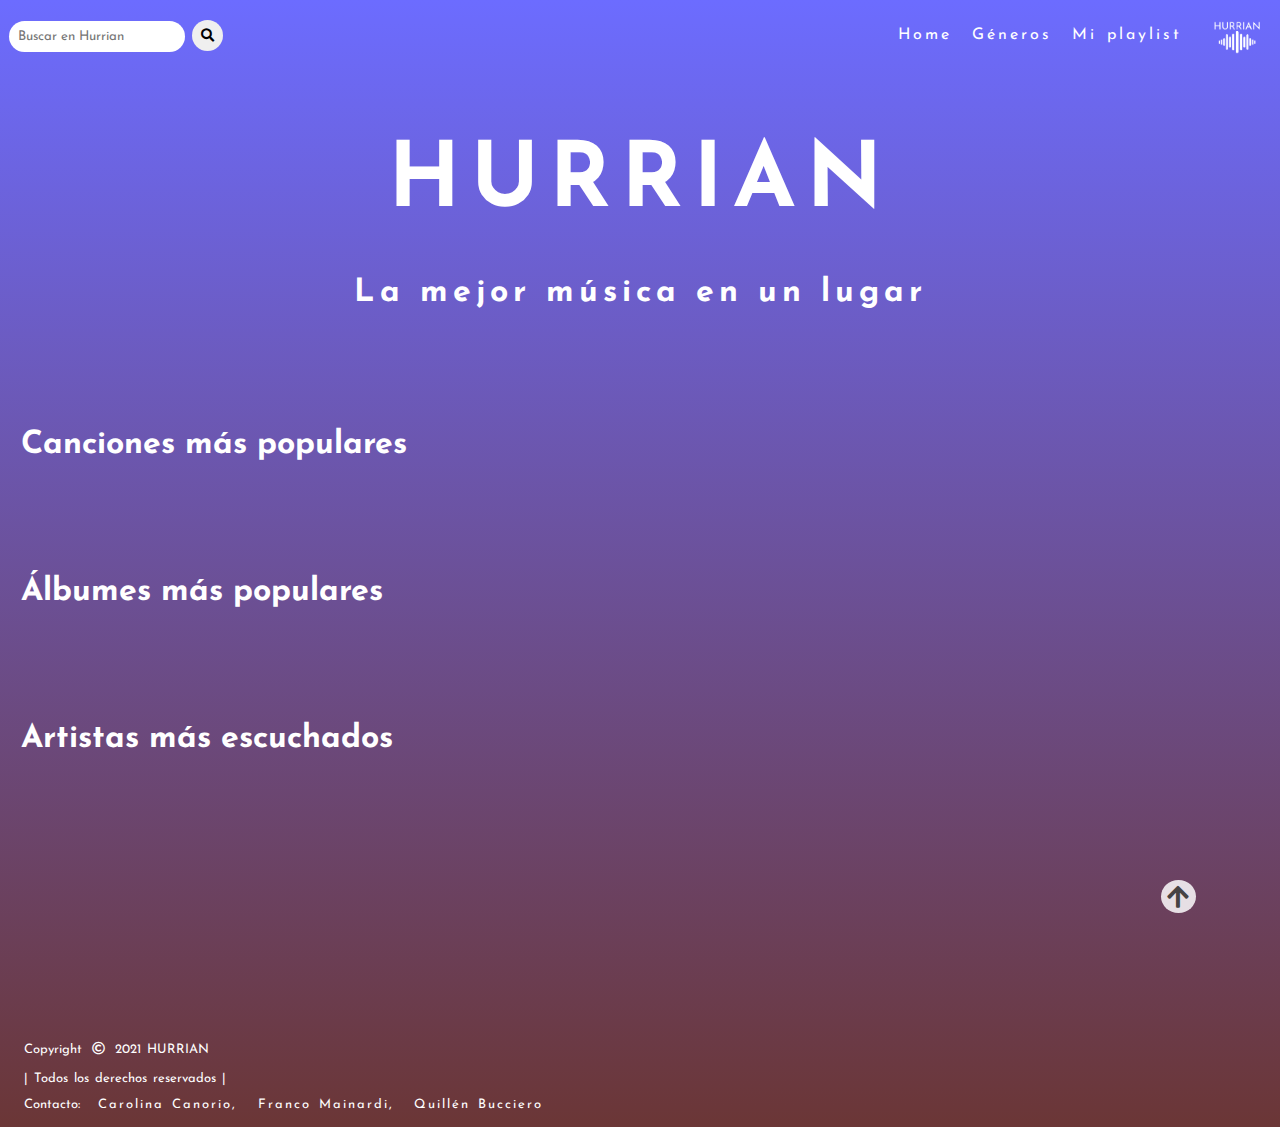
<file: index.html>
<!DOCTYPE html>
<html lang="en">
<head>
    <meta charset="UTF-8">
    <meta http-equiv="X-UA-Compatible" content="IE=edge">
    <meta name="viewport" content="width=device-width, initial-scale=1.0">
    <link rel="stylesheet" href="https://cdnjs.cloudflare.com/ajax/libs/font-awesome/5.15.2/css/all.min.css">
    <link href="https://fonts.googleapis.com/css2?family=Josefin+Sans:wght@400&display=swap" rel="stylesheet">
    <link rel="stylesheet" href="https://cdnjs.cloudflare.com/ajax/libs/font-awesome/5.15.3/css/all.min.css" integrity="sha512-iBBXm8fW90+nuLcSKlbmrPcLa0OT92xO1BIsZ+ywDWZCvqsWgccV3gFoRBv0z+8dLJgyAHIhR35VZc2oM/gI1w==" crossorigin="anonymous" referrerpolicy="no-referrer" />
    <link rel="stylesheet" href="./css/styles.css">
    <title>Hurrian</title>
</head>
<body>
    
    <!--cabecera-->
        <header>

            <form action="search-results.html" method="GET">
                <input type="search" name="search" value=""  placeholder="Buscar en Hurrian">
                <i class="fas fa-exclamation-circle closeIcon"></i>
                <button type="submit"><i class="fas fa-search search"></i></button>
                <p class="alerta"></p>
            </form>

            <ul class="menu">
                <li> <a class="pre" href="index.html">  Home  </a></li>
                <li><a class="pre"  href="genres.html">  Géneros  </a></li>
                <li><a  class="pre" href="playlist.html">  Mi playlist  </a></li>
                <li class="logo"><img width="50px" src="./img/logo.hurrian.blanco.png" alt="Logo"></li>
            </ul>

        </header>
         
        <!--titulo de presentación-->
        <section class="pres">
            <h1 class="prese">HURRIAN</h1>
            <h1 class="presen">La mejor música en un lugar</h1>
        </section>

        <!--canciones-->
        <h1 class="title_home">Canciones más populares</h1>

        <section class="track_home_conteiner"></section>

        <!--albumes-->
        <h1 class="title_home">Álbumes más populares</h1>

        <section class="album_track_home_conteiner"></section>

        <!--artistas-->
        <h1 class="title_home">Artistas más escuchados</h1>

        <section class="contenedor_artistas_home"></section>
        
        <article class="arriba-conteiner">
            <p class="arriba"><a href="#"> <i class="fas fa-arrow-up"></i></a></p>
        </article>

        <!--pie de página-->
        <footer> 
            <p>Copyright <i class="far fa-copyright"></i> 2021 HURRIAN </p>
            <p>| Todos los derechos reservados |</p>
            <p>Contacto:  <a class="foot" href="mailto:ccanoriohellwing@udesa.edu.ar">   Carolina Canorio, </a> <a class="foot" href="mailto:fmainardi@udesa.edu.ar">Franco Mainardi, </a><a class="foot" href="mailto:abuccierorodriguez@udesa.edu.ar">Quillén Bucciero</a></p>
        </footer>
    
    <!--Link a JS-->
    <script src="./js/index.js"></script>

</body>
</html>
</file>
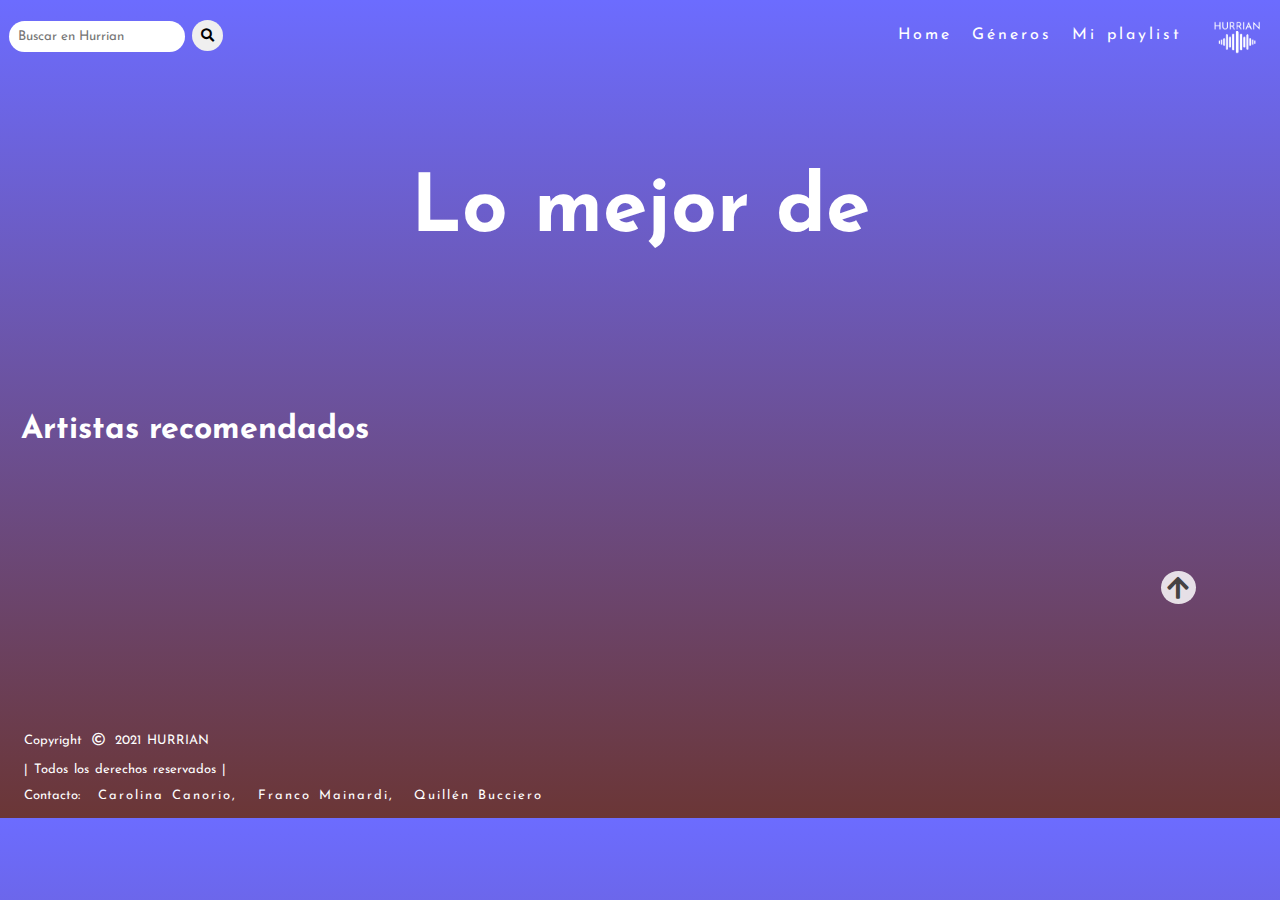
<file: detail-genres.html>
<!DOCTYPE html>
<html lang="en">
<head>
    <meta charset="UTF-8">
    <meta http-equiv="X-UA-Compatible" content="IE=edge">
    <meta name="viewport" content="width=device-width, initial-scale=1.0">
    <link rel="stylesheet" href="https://cdnjs.cloudflare.com/ajax/libs/font-awesome/5.15.2/css/all.min.css">
    <link href="https://fonts.googleapis.com/css2?family=Josefin+Sans:wght@400&display=swap" rel="stylesheet">
    <link rel="stylesheet" href="./css/styles.css">
    <title>Géneros</title>
</head>
<body class="home">

    <!--cabecera-->
    <header>

        <form action="search-results.html" method="GET">
            <input type="search" name="search" value=""  placeholder="Buscar en Hurrian">
            <i class="fas fa-exclamation-circle closeIcon"></i>
            <button type="submit"><i class="fas fa-search search"></i></button>
            <p class="alerta"></p>
            
        </form>

        <ul class="menu">
            <li> <a class="pre" href="index.html">  Home  </a></li>
            <li><a class="pre"  href="genres.html">  Géneros  </a></li>
            <li><a  class="pre" href="playlist.html">  Mi playlist  </a></li>
            <li class="logo"><img width="50px" src="./img/logo.hurrian.blanco.png" alt="Logo"></li>
        </ul>

    </header>

    <!--título principal-->
    <h1 class="genres-detail-titulo"> Lo mejor de  </h1>

     <!--artistas-->
    <h1 class="title_home">Artistas recomendados </h1>

        <section class="contenedor_artistas_home">

          

        </section>

     

    <!--go to top-->
    <article class="arriba-conteiner">
        <p class="arriba"><a href="#"> <i class="fas fa-arrow-up"></i></a></p>
    </article>
   
    <!--pie de página-->
    <footer> 
        <p>Copyright <i class="far fa-copyright"></i> 2021 HURRIAN </p>
        <p>| Todos los derechos reservados |</p>
        <p>Contacto:  <a class="foot" href="mailto:ccanoriohellwing@udesa.edu.ar">   Carolina Canorio, </a> <a class="foot" href="mailto:fmainardi@udesa.edu.ar">Franco Mainardi, </a><a class="foot" href="mailto:abuccierorodriguez@udesa.edu.ar">Quillén Bucciero</a></p>
    </footer>

    <!--Link a JS-->
    <script src="./js/detalle_genres.js"></script>
   
</body>
</html>
</file>
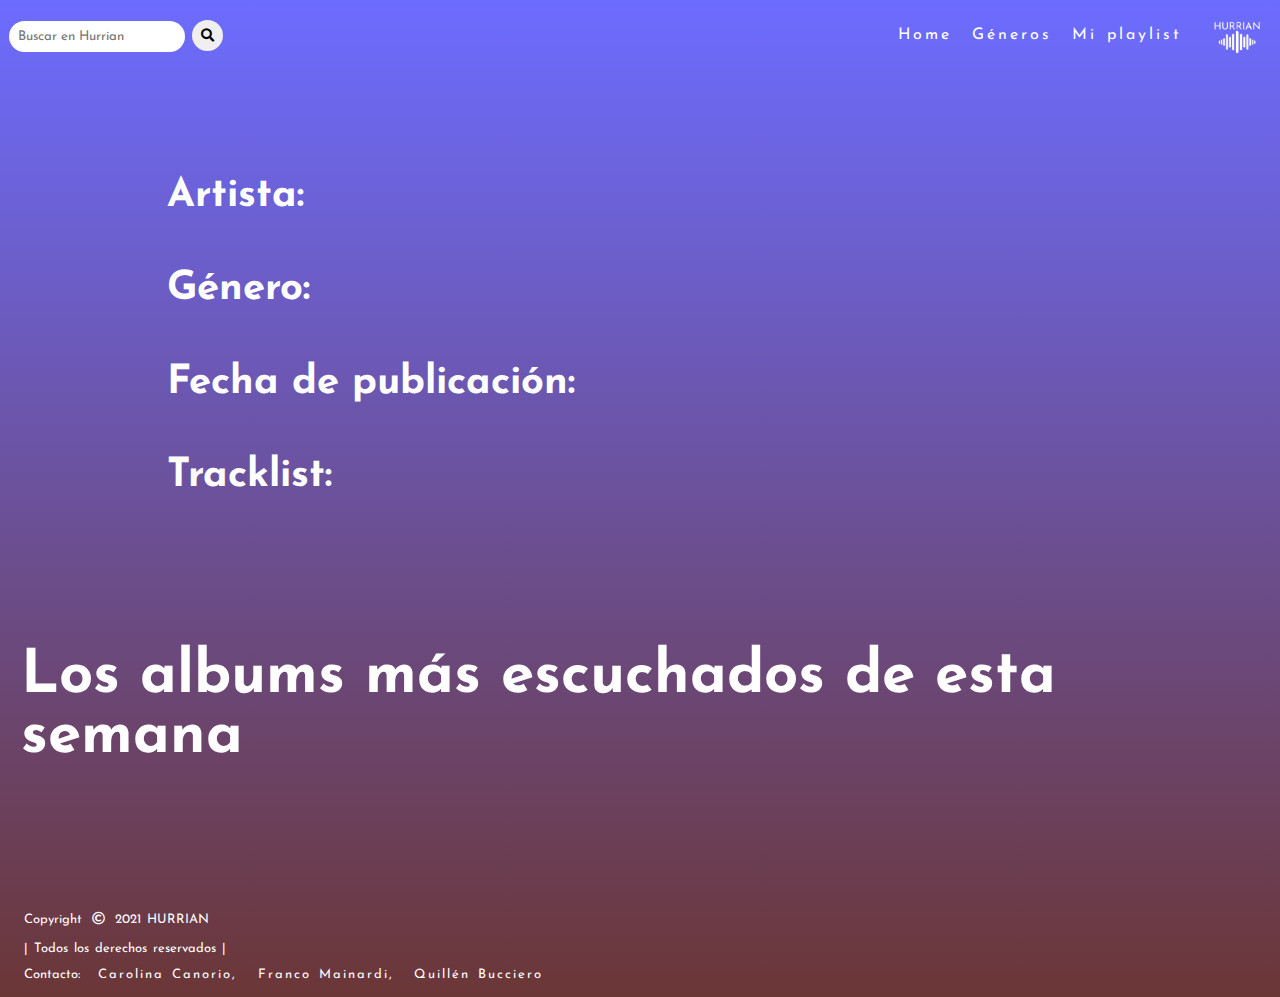
<file: detail_album.html>
<!DOCTYPE html>
<html lang="en">
<head>
    <meta charset="UTF-8">
    <meta http-equiv="X-UA-Compatible" content="IE=edge">
    <meta name="viewport" content="width=device-width, initial-scale=1.0">
    <link rel="stylesheet" href="https://cdnjs.cloudflare.com/ajax/libs/font-awesome/5.15.2/css/all.min.css">
    <link href="https://fonts.googleapis.com/css2?family=Josefin+Sans:wght@400&display=swap" rel="stylesheet">
    <link rel="stylesheet" href="./css/styles.css">
    <title>Album</title>
</head>
<body>

    <!--cabecera-->
    <header>

        <form action="search-results.html" method="GET">
            <input type="search" name="search" value=""  placeholder="Buscar en Hurrian">
            <i class="fas fa-exclamation-circle closeIcon"></i>
            <button type="submit"><i class="fas fa-search search"></i></button>
            <p class="alerta"></p>

        </form>

        <ul class="menu">
            <li> <a class="pre" href="index.html">  Home  </a></li>
            <li><a class="pre"  href="genres.html">  Géneros  </a></li>
            <li><a  class="pre" href="playlist.html">  Mi playlist  </a></li>
            <li class="logo"><img width="50px" src="./img/logo.hurrian.blanco.png" alt="Logo"></li>
        </ul>

    </header>
  
    <!--título principal-->
    <section class="album">
        <h1 class="she"></h1>
    </section>

    <!--información sobre el album-->
    <section class="artist">

         <div class="imgartist"></div>

        <aside class="info">

            <h4 class="nombre">Artista: </h4>

            <h4 class="genero">Género: </h4>

            <h4 class="fecha">Fecha de publicación: </h4>

            <h4 class="halsey">Tracklist:
                <ol class="lista1">
                </ol>
            </h4>

        </aside>

    </section>

    <h1 class="titulo">Los albums más escuchados de esta semana</h1>

    <section class="contenedor_artistas_home"></section>

    <!--pie de página-->
    <footer> 
        <p>Copyright <i class="far fa-copyright"></i> 2021 HURRIAN </p>
        <p>| Todos los derechos reservados |</p>
        <p>Contacto:  <a class="foot" href="mailto:ccanoriohellwing@udesa.edu.ar">   Carolina Canorio, </a> <a class="foot" href="mailto:fmainardi@udesa.edu.ar">Franco Mainardi, </a><a class="foot" href="mailto:abuccierorodriguez@udesa.edu.ar">Quillén Bucciero</a></p>
    </footer>

    <!--Link a JS-->
    <script src="./js/detalle_album.js"></script>
    
</body>
</html>
</file>
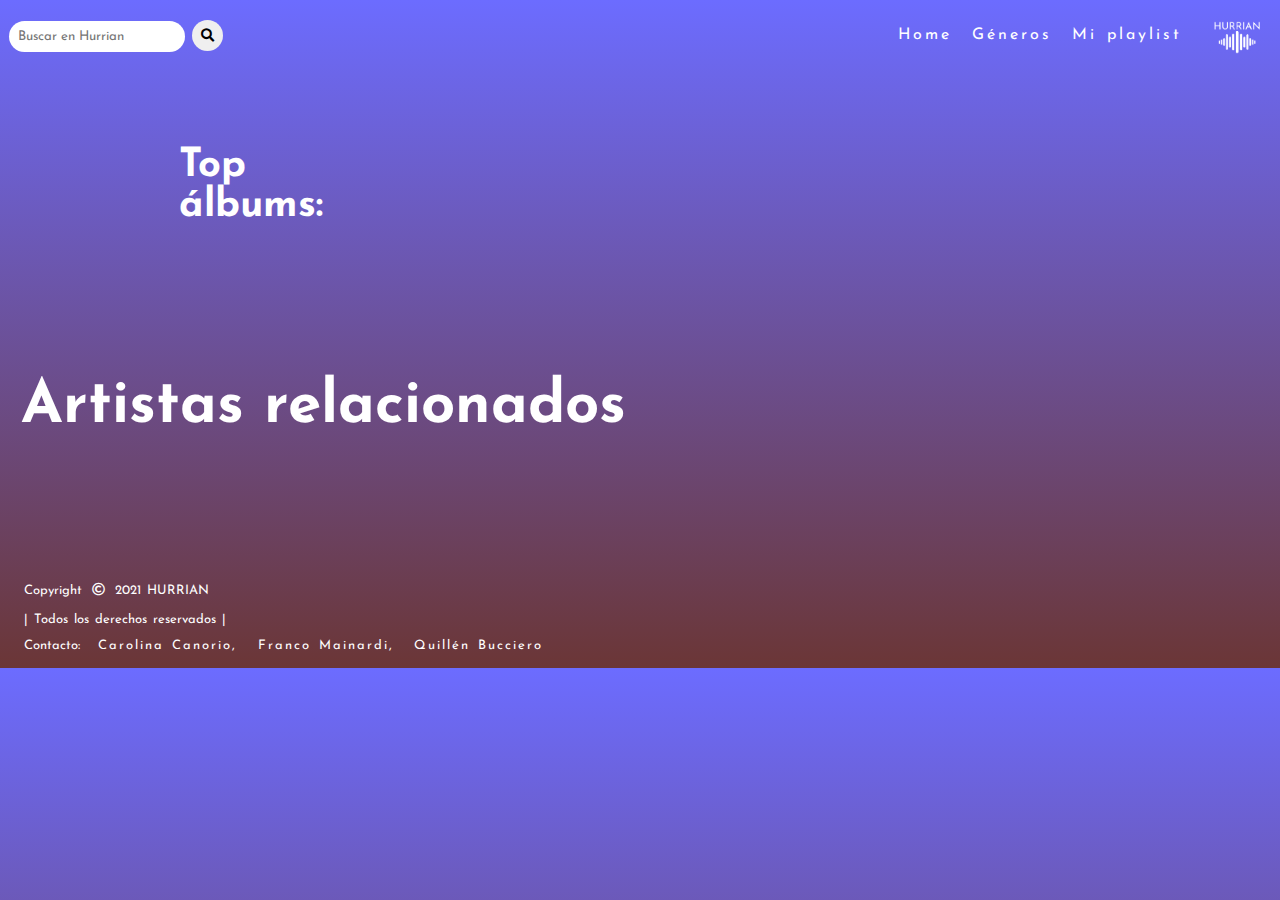
<file: detail_artist.html>
<!DOCTYPE html>
<html lang="en">
<head>
    <meta charset="UTF-8">
    <meta http-equiv="X-UA-Compatible" content="IE=edge">
    <meta name="viewport" content="width=device-width, initial-scale=1.0">
    <link rel="stylesheet" href="https://cdnjs.cloudflare.com/ajax/libs/font-awesome/5.15.2/css/all.min.css">
    <link href="https://fonts.googleapis.com/css2?family=Josefin+Sans:wght@400&display=swap" rel="stylesheet">
    <link rel="stylesheet" href="./css/styles.css">
    <title>Artista</title>
</head>
<body>
    
    <!--cabecera-->
    <header>

        <form action="search-results.html" method="GET">
            <input type="search" name="search" value=""  placeholder="Buscar en Hurrian">
            <i class="fas fa-exclamation-circle closeIcon"></i>
            <button type="submit"><i class="fas fa-search search"></i></button>
            <p class="alerta"></p>

        </form>

        <ul class="menu">
            <li> <a class="pre" href="index.html">  Home  </a></li>
            <li><a class="pre"  href="genres.html">  Géneros  </a></li>
            <li><a  class="pre" href="playlist.html">  Mi playlist  </a></li>
            <li class="logo"><img width="50px" src="./img/logo.hurrian.blanco.png" alt="Logo"></li>
        </ul>

    </header>

    <section class="artisthalsey"></section>
    
    <!--información sobre el artista-->
    <section class="artist">

        <div class="imgartist"></div>
          
        <aside class="contenido">
            <h4 class="she2">Top álbums:
                <ol class="toptracks">

                </ol>
            </h4>
        </aside>

    </section>

    <h1 class="titulo">Artistas relacionados</h1>

    <section class="contenedor_artistas_home">
    </section>
    

    <!--pie de página-->
    <footer> 
        <p>Copyright <i class="far fa-copyright"></i> 2021 HURRIAN </p>
        <p>| Todos los derechos reservados |</p>
        <p>Contacto:  <a class="foot" href="mailto:ccanoriohellwing@udesa.edu.ar">   Carolina Canorio, </a> <a class="foot" href="mailto:fmainardi@udesa.edu.ar">Franco Mainardi, </a><a class="foot" href="mailto:abuccierorodriguez@udesa.edu.ar">Quillén Bucciero</a></p>
    </footer>
    
    <!--Link a JS-->
    <script src="./js/detalle_artista.js"></script>
    
</body>
</html>
</file>
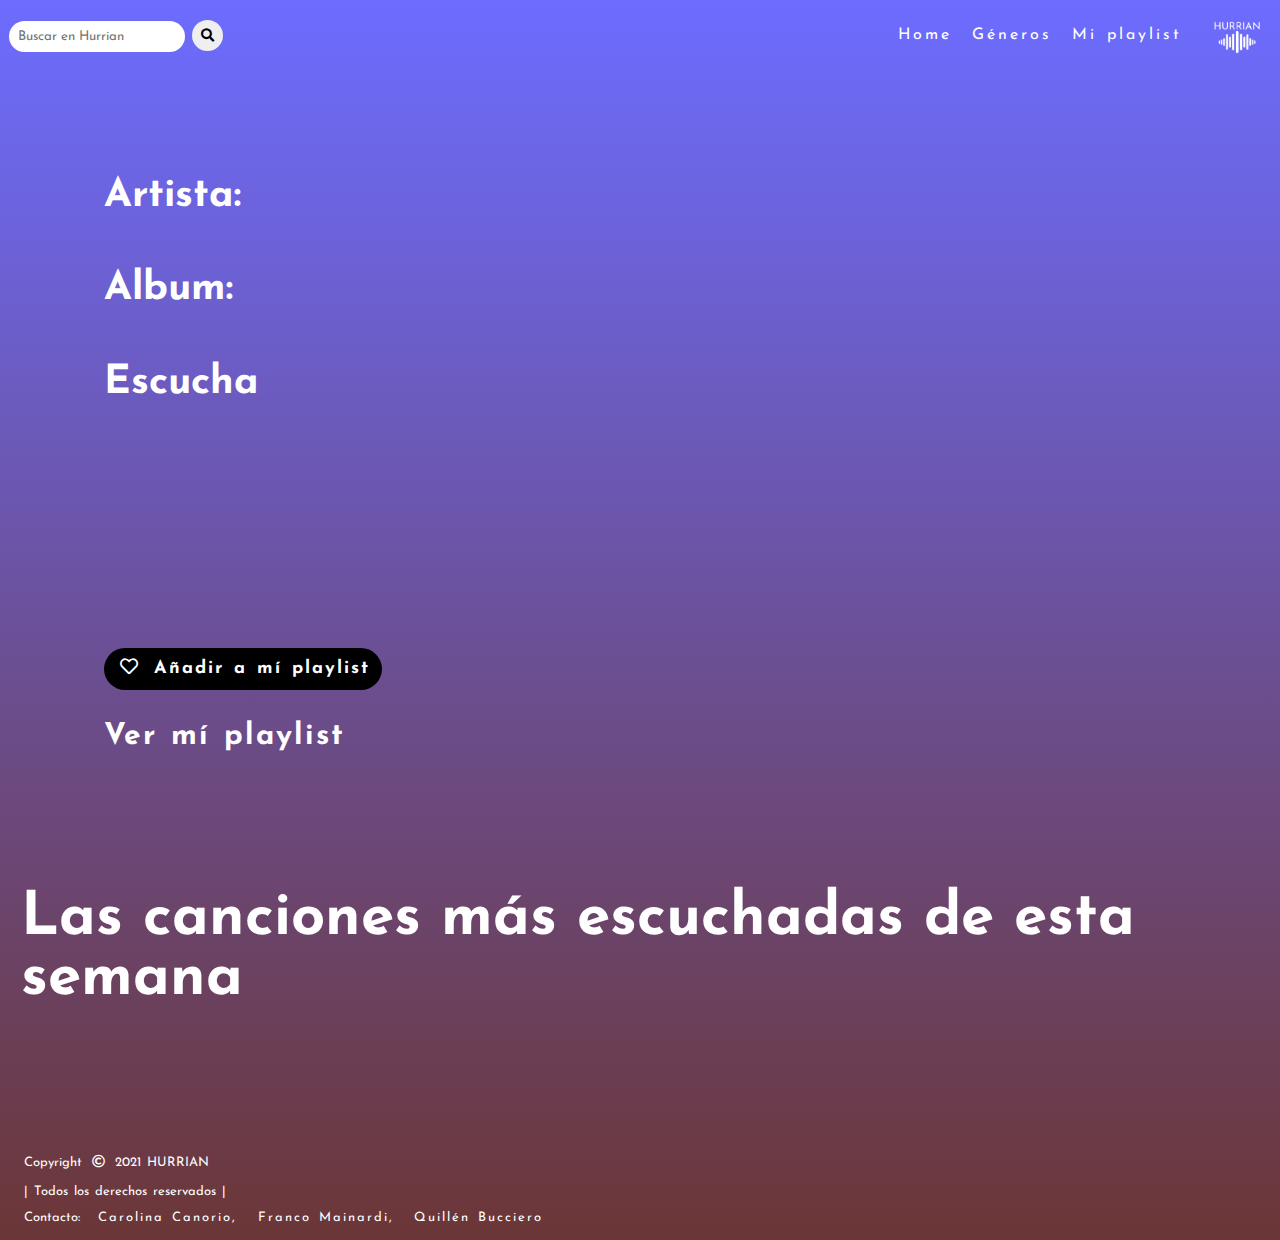
<file: detail_track.html>
<!DOCTYPE html>
<html lang="en">
<head>
    <meta charset="UTF-8">
    <meta http-equiv="X-UA-Compatible" content="IE=edge">
    <meta name="viewport" content="width=device-width, initial-scale=1.0">
    <link rel="stylesheet" href="https://cdnjs.cloudflare.com/ajax/libs/font-awesome/5.15.2/css/all.min.css">
    <link href="https://fonts.googleapis.com/css2?family=Josefin+Sans:wght@400&display=swap" rel="stylesheet">
    <link rel="stylesheet" href="./css/styles.css">
    <title>Canción</title>
</head>
<body>

    <!--cabecera-->
    <header>

        <form action="search-results.html" method="GET">
            <input type="search" name="search" value=""  placeholder="Buscar en Hurrian">
            <i class="fas fa-exclamation-circle closeIcon"></i>
            <button type="submit"><i class="fas fa-search search"></i></button>
            <p class="alerta"></p>
            
        </form>

        <ul class="menu">
            <li> <a class="pre" href="index.html">  Home  </a></li>
            <li><a class="pre"  href="genres.html">  Géneros  </a></li>
            <li><a  class="pre" href="playlist.html">  Mi playlist  </a></li>
            <li class="logo"><img width="50px" src="./img/logo.hurrian.blanco.png" alt="Logo"></li>
        </ul>

    </header>
     

    <!--título principal-->
    <section class="eyesclosed">
        <h1 class="she"></h1>
    </section>
    
    <!--información sobre la canción-->
    <section class="track">

        <div class="img"></div>

        <aside class="sey">
            <h4 class="nombre">Artista: </h4>
            <h4 class="genero">Album: </h4>
            <h4 class="halsey">Escucha</h4>
            <iframe title="deezer-widget" class="player" src="" width="400" height="150" frameborder="0" allowtransparency="true" allow="encrypted-media; clipboard-write"></iframe>
            <h4 class="hal"> <a class="si2" href="playlist.html"><i class="far fa-heart"></i> Añadir a mí playlist</a></h4>
            <h4 class="hal"> <a href="playlist.html">Ver mí playlist</a> </h4>
        </aside>

    </section>

    <h1 class="titulo">Las canciones más escuchadas de esta semana</h1>

    <section class="contenedor_artistas_home"></section>

    <!--pie de página-->
    <footer> 
        <p>Copyright <i class="far fa-copyright"></i> 2021 HURRIAN </p>
        <p>| Todos los derechos reservados |</p>
        <p>Contacto:  <a class="foot" href="mailto:ccanoriohellwing@udesa.edu.ar">   Carolina Canorio, </a> <a class="foot" href="mailto:fmainardi@udesa.edu.ar">Franco Mainardi, </a><a class="foot" href="mailto:abuccierorodriguez@udesa.edu.ar">Quillén Bucciero</a></p>
    </footer>

    <!--Link a JS-->
    <script src="js/detalle_track.js"></script>
        
</body>
</html>
</file>
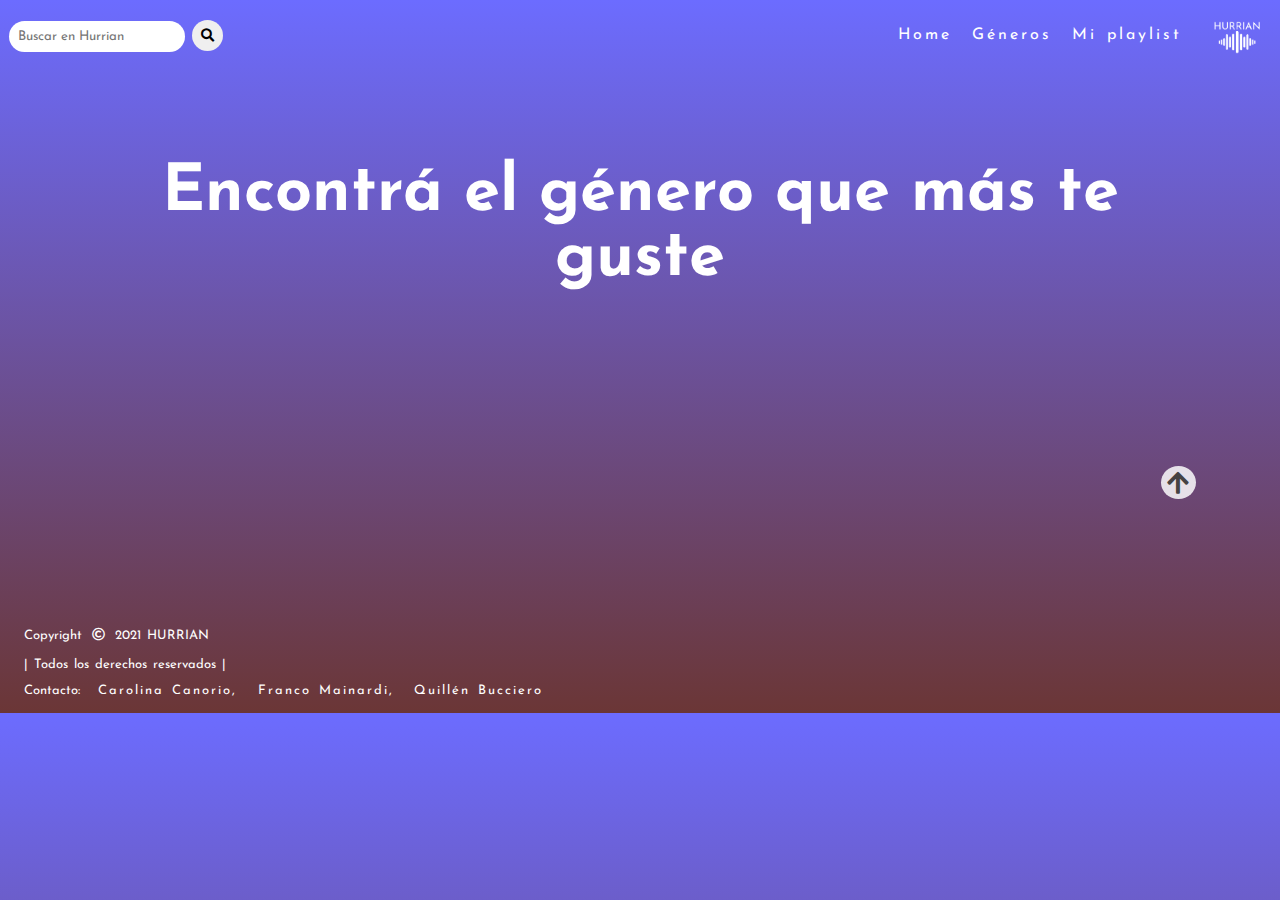
<file: genres.html>
<!DOCTYPE html>
<html lang="en">
<head>
    <meta charset="UTF-8">
    <meta http-equiv="X-UA-Compatible" content="IE=edge">
    <meta name="viewport" content="width=device-width, initial-scale=1.0">
    <link rel="stylesheet" href="https://cdnjs.cloudflare.com/ajax/libs/font-awesome/5.15.2/css/all.min.css">
    <link href="https://fonts.googleapis.com/css2?family=Josefin+Sans:wght@300;400&display=swap" rel="stylesheet">
    <link rel="stylesheet" href="./css/styles.css">
    <title>Géneros</title>
</head>
<body class="generos">

    <!--cabecera-->
    <header>

        <form action="search-results.html" method="GET">
            <input type="search" name="search" value=""  placeholder="Buscar en Hurrian">
            <i class="fas fa-exclamation-circle closeIcon"></i>
            <button type="submit"><i class="fas fa-search search"></i></button>
            <p class="alerta"></p>
            
        </form>

        <ul class="menu">
            <li> <a class="pre" href="index.html">  Home  </a></li>
            <li><a class="pre"  href="genres.html">  Géneros  </a></li>
            <li><a  class="pre" href="playlist.html">  Mi playlist  </a></li>
            <li class="logo"><img width="50px" src="./img/logo.hurrian.blanco.png" alt="Logo"></li>
        </ul>

    </header>

    <!--titulo principal-->
    <h1 class="genres_titulo1">Encontrá el género que más te guste</h1>
  
    <!--generos de musica-->
    <section class="contenedor_generos">
        

    

    </section> 
    
    <!--go to top-->
    <article class="arriba-conteiner">
        <p class="arriba"><a href="#"> <i class="fas fa-arrow-up"></i></a></p>
    </article>
         
    <!--pie de página-->
    <footer> 
        <p>Copyright <i class="far fa-copyright"></i> 2021 HURRIAN </p>
        <p>| Todos los derechos reservados |</p>
        <p>Contacto:  <a class="foot" href="mailto:ccanoriohellwing@udesa.edu.ar">   Carolina Canorio, </a> <a class="foot" href="mailto:fmainardi@udesa.edu.ar">Franco Mainardi, </a><a class="foot" href="mailto:abuccierorodriguez@udesa.edu.ar">Quillén Bucciero</a></p>
    </footer>

    <!--Link a JS-->
    <script src="./js/genres.js"></script>
    
</body>
</html>
</file>
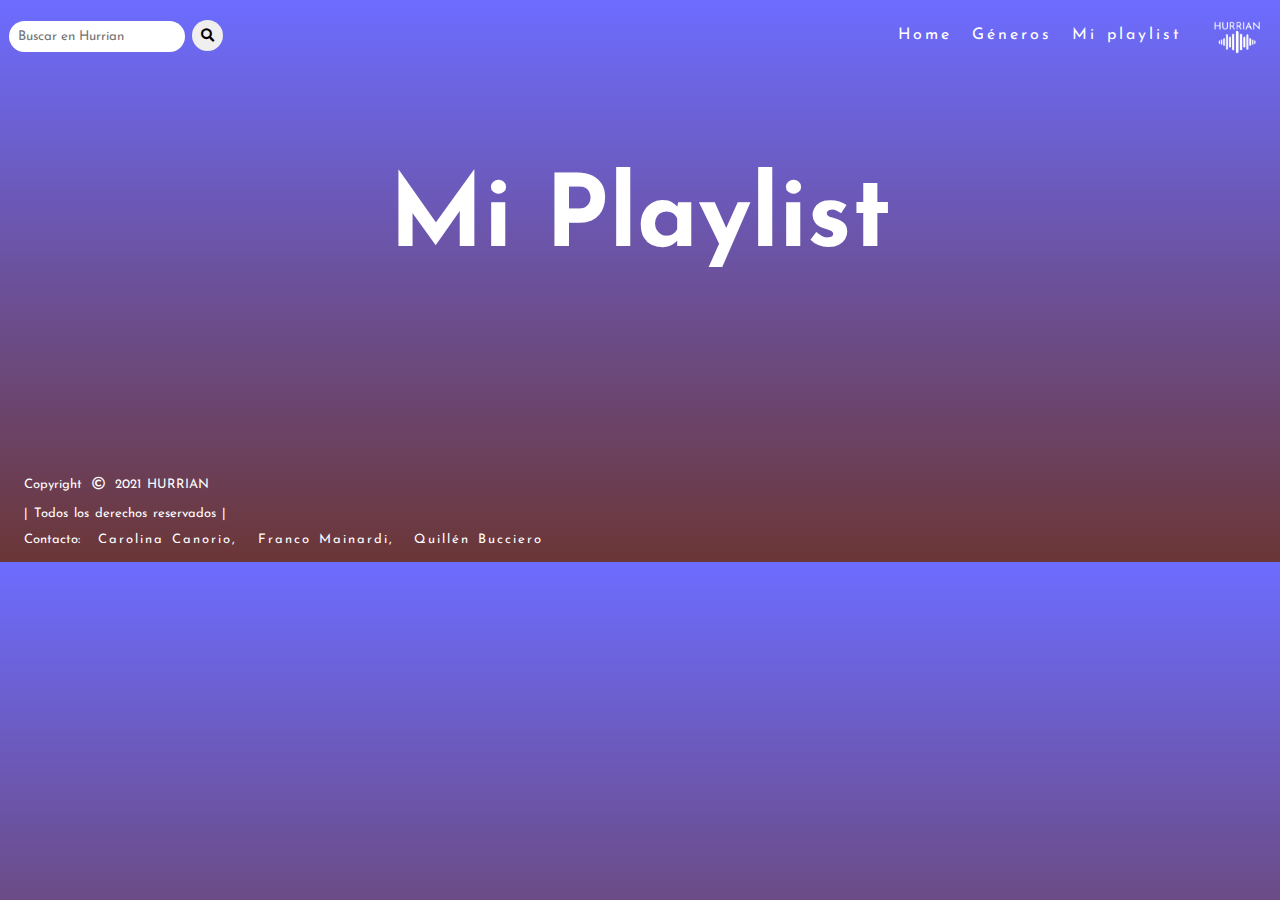
<file: playlist.html>
<!DOCTYPE html>
<html lang="en">
<head>
    <meta charset="UTF-8">
    <meta http-equiv="X-UA-Compatible" content="IE=edge">
    <meta name="viewport" content="width=device-width, initial-scale=1.0">
    <link rel="stylesheet" href="https://cdnjs.cloudflare.com/ajax/libs/font-awesome/5.15.2/css/all.min.css">
    <link href="https://fonts.googleapis.com/css2?family=Josefin+Sans:wght@400&display=swap" rel="stylesheet">
    <link rel="stylesheet" href= "./css/styles.css">
    <title>Playlist</title>
</head>
<body class="play">

    <!--cabecera-->
    <header>

        <form action="search-results.html" method="GET">
            <input type="search" name="search" value=""  placeholder="Buscar en Hurrian">
            <i class="fas fa-exclamation-circle closeIcon"></i>
            <button type="submit"><i class="fas fa-search search"></i></button>
            <p class="alerta"></p>
            
        </form>

        <ul class="menu">
            <li> <a class="pre" href="index.html">  Home  </a></li>
            <li><a class="pre"  href="genres.html">  Géneros  </a></li>
            <li><a  class="pre" href="playlist.html">  Mi playlist  </a></li>
            <li class="logo"><img width="50px" src="./img/logo.hurrian.blanco.png" alt="Logo"></li>
        </ul>

    </header>

    <h1 class="titulo-playlist">Mi Playlist</h1>

    <section class="track_home_conteiner">

        
    
    </section>

    <!--pie de página-->
    <footer> 
        <p>Copyright <i class="far fa-copyright"></i> 2021 HURRIAN </p>
        <p>| Todos los derechos reservados |</p>
        <p>Contacto:  <a class="foot" href="mailto:ccanoriohellwing@udesa.edu.ar">   Carolina Canorio, </a> <a class="foot" href="mailto:fmainardi@udesa.edu.ar">Franco Mainardi, </a><a class="foot" href="mailto:abuccierorodriguez@udesa.edu.ar">Quillén Bucciero</a></p>
    </footer>
    
    <!--Link a JS-->
    <script src="js/playlist.js"></script>
</body>
</html>
</file>
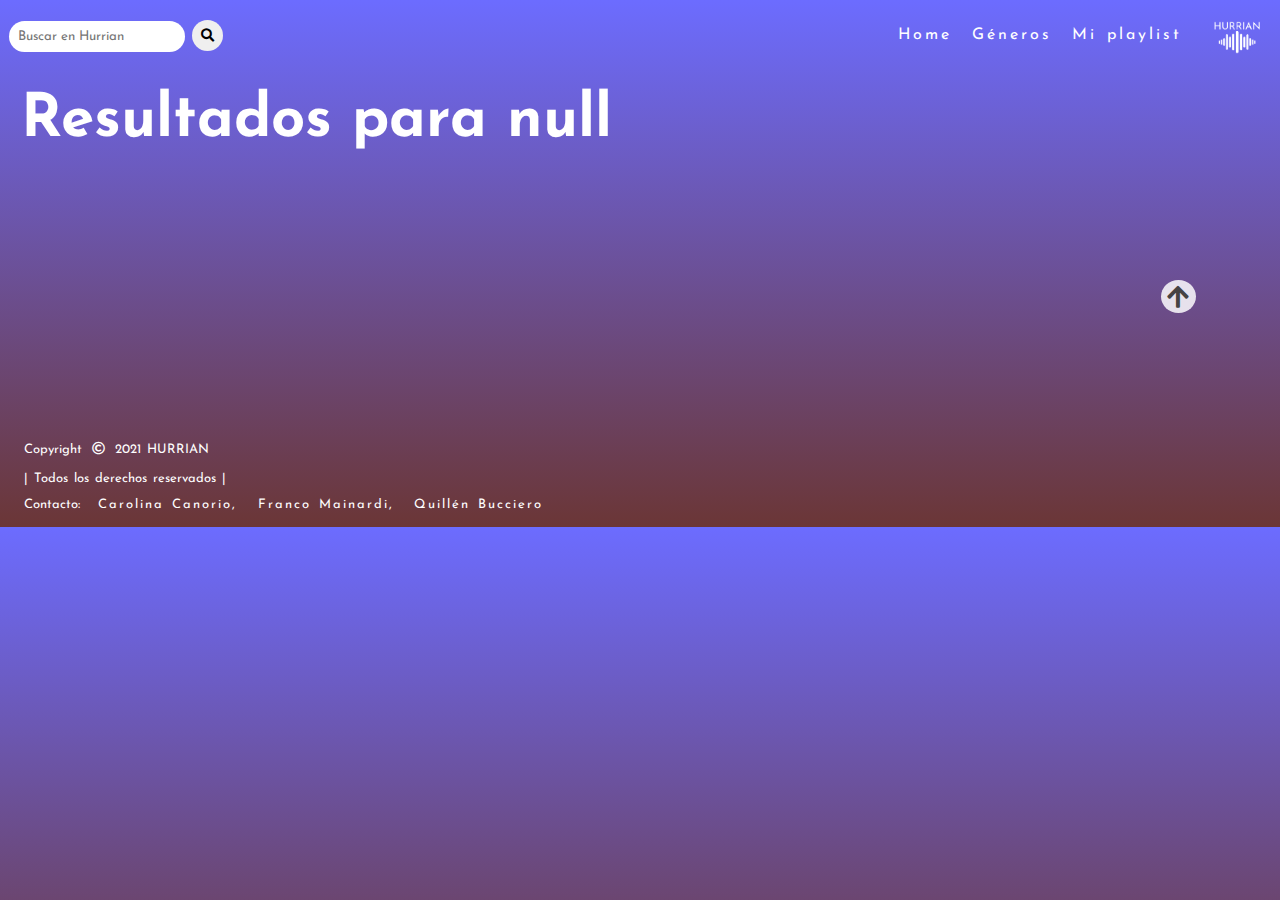
<file: search-results.html>
<!DOCTYPE html>
<html lang="en">
<head>
    <meta charset="UTF-8">
    <meta http-equiv="X-UA-Compatible" content="IE=edge">
    <meta name="viewport" content="width=device-width, initial-scale=1.0">
    <link rel="stylesheet" href="https://cdnjs.cloudflare.com/ajax/libs/font-awesome/5.15.2/css/all.min.css">
    <link href="https://fonts.googleapis.com/css2?family=Josefin+Sans:wght@400&display=swap" rel="stylesheet">
    <link rel="stylesheet" href="./css/styles.css">
    <title>Resultados de búsqueda</title>
</head>
<body>

    <!--gif-->
        <section class="gif">
            <img src="./img/giphy.gif" alt="loader">
        </section>

    <!--cabecera-->
    <header>

        <form action="search-results.html" method="GET">
            <input type="search" name="search" value=""  placeholder="Buscar en Hurrian">
            <i class="fas fa-exclamation-circle closeIcon"></i>
            <button type="submit"><i class="fas fa-search search"></i></button>
            <p class="alerta"></p>
            
        </form>

        <ul class="menu">
            <li> <a class="pre" href="index.html">  Home  </a></li>
            <li><a class="pre"  href="genres.html">  Géneros  </a></li>
            <li><a  class="pre" href="playlist.html">  Mi playlist  </a></li>
            <li class="logo"><img width="50px" src="./img/logo.hurrian.blanco.png" alt="Logo"></li>
        </ul>

    </header>
  
    <!--título principal-->
    <section>
        <h1 class="result-titulo"></h1>
    </section>

    <!--leyenda-->
    <h2 class="leyenda">Lo sentimos, no se han encontrado resultados para tu búsqueda.</h2>

    <!--información-->
    <article class="contenedor_artistas_home"></article>

    <!--go to top-->
    <article class="arriba-conteiner">
        <p class="arriba"><a href="#"> <i class="fas fa-arrow-up"></i></a></p>
    </article>

    <!--pie de página-->
    <footer> 
        <p>Copyright <i class="far fa-copyright"></i> 2021 HURRIAN </p>
        <p>| Todos los derechos reservados |</p>
        <p>Contacto:  <a class="foot" href="mailto:ccanoriohellwing@udesa.edu.ar">   Carolina Canorio, </a> <a class="foot" href="mailto:fmainardi@udesa.edu.ar">Franco Mainardi, </a><a class="foot" href="mailto:abuccierorodriguez@udesa.edu.ar">Quillén Bucciero</a></p>
    </footer>
    
    <!--Link a JS-->
    <script src="./js/search.js"></script>
</body>
</html>
</file>
<file: css/styles.css>
/*Selector Universal*/
*{
    box-sizing: border-box;
}


/*Generales*/
li{
    list-style: none;
}
body{
    background-image: linear-gradient(#6c6cff, #6b3636);
}

h4, h5, h1 {
    font-family:'Josefin Sans', sans-serif;
}

/*Header*/
header{
    display: flex;
    font-family: 'Josefin Sans', sans-serif;
    flex-wrap: wrap;
    justify-content: space-between;
    width: 100%;
}
form{ 
    align-items: flex-start;
}
.header, a{
    letter-spacing: 2px;
    word-spacing: 2px;
    color: white;
    text-decoration: none;
}
input, button{
    font-family: 'Josefin Sans', sans-serif;
    align-self: center;
    margin: 1px;
    margin-top: 12px;
    padding: 9px;
    border: 0px white solid;
    border-radius: 50px;
}
button{
    color: black;
    padding: 5px;
}
.menu{
    display: flex;
    flex-wrap: wrap;
    flex-direction: row;
    justify-content: space-between;
    align-items: center;
    margin-top: 0%;
}
.logo{
    margin-left: 20px;
    margin-right: 10px;
}
.pre{
    letter-spacing: 2px;
    word-spacing: 2px;
    color: white;
    text-decoration: none;
    background-color: none;
    margin: 10px;
    letter-spacing: 3px;
    text-align: right;
}
.alerta{
    color:rgb(136, 20, 20);
    font-size: 18px;
}
.closeIcon{
    display: none;
    color: rgb(136, 20, 20);
}


/*Footer*/
footer{
    font-family: 'Josefin Sans', sans-serif;
    font-size: 13px;
    margin: 16px;
    padding-top: 80px;
    color: white;
    word-spacing: 2px;
}
.foot{
    color:white;
    text-decoration: none;
    margin-left: 1%;
}
i{
    margin: 4px;
}

/* GIF LOADER*/
.gif {
    display: flex;
  justify-content: center;
  align-items: center;
  background-color: black;
    height: 100vh;
}
.gif img {
    margin:25% ;
}


/*Home*/
.prese {
    font-family:'Josefin Sans', sans-serif;
    color: white;
    font-size: 90px;
    letter-spacing: 10px;
}
.presen{
    font-family:'Josefin Sans', sans-serif;
    color: white;
    padding: 0px;
    line-height: 3px;
    margin: 5%;
    letter-spacing: 5px;    
}
.pres{
    text-align: center;
}
h3 {
    font-family:'Josefin Sans', sans-serif;
    color: white;
}
.title_home {
    font-family:'Josefin Sans', sans-serif;
    color: white;
    text-align: left;
    padding-top: 70px;
    padding-bottom: 20px;
    margin: 1%;
}
.track_home_conteiner {
    display: flex;
    flex-wrap:wrap;
    justify-content: space-around;
    
}
.track_home {
    width: 18%;
    padding: 2%; 
}
.track_home img { 
    border-radius: 5%;
    width: 100%;
}
.track_home h5 a, .nombreDelArtista{
    color: rgba(245, 245, 245, 0.795);
    font-size: 15px;
}
.album_track_home_conteiner {
    display: flex;
    flex-wrap:wrap;
    justify-content: space-around;
}
.album_track_home {
    width: 18%;
    padding: 2%; 
}
.album_track_home img {
    border-radius: 5%;
    width: 100%;
}
.album_track_home  h5 a{
    color: rgba(245, 245, 245, 0.795);
    font-size: 15px;
}
.contenedor_artistas_home {
    display: flex;
    flex-wrap:wrap;
    justify-content: space-around;  
}
.artistas_home {
    width: 18%;
    text-align: center; 
    padding: 2%; 
}
.artistas_home img {
    width: 100%;
    border-radius: 50%;
}
.arriba-conteiner {
    display: flex;
    flex-direction: row-reverse;
    margin-right: 6%;
    margin-top: 6%;

}
.arriba{
    border-radius: 50%;
    background-color: rgba(255, 255, 255, 0.836);
    width: 35px;
    font-family: 'Josefin Sans', sans-serif;
    text-align: center;
}
.arriba a {
    color: rgb(70, 67, 67);
    font-size: 25px;
   
}


/*Detail.track*/
.track{
    display: flex;
    flex-direction: row;
    flex-wrap: wrap;
    justify-content: flex-start;
    margin:0px;
}
.img{
    padding: 9px;
}
.sey{
    padding: 15px;
    margin-left: 5%;
}
.halsey, .hal, .si2, .nombre, .genero, .fecha{
    font-family: 'Josefin Sans', sans-serif;
    color: white;
    font-size: 22px;
}
.nombre, .genero, .fecha, .halsey{
    font-size: 40px;
}
.hal{
    font-size: 30px;
}
.si2{
    padding: 12px;
    background-color: black ;
    color: white;
    font-size: 18px;
    border-radius: 22px;
    text-align: center;
}
.detalle{
    border-radius: 100%;
}

/*Detail.artist*/
.artist{
    flex-direction: row;
    flex-wrap: wrap;
    display: flex;
    justify-content: flex-start;
    margin:0px;
}
.imgartist{
    padding:9px ;
    margin-left: 5%;
    margin-right: 5% ;
}
.contenido{
    padding: 15px;
}
.she{
    font-family:'Josefin Sans', sans-serif;
    color: white;
    text-align: center;
    font-size: 90px;
    letter-spacing: 7px;
    margin: 30px;
}
.she2, .top,.she3{
    font-family: 'Josefin Sans', sans-serif;
    color: white;
    font-size: 22px;
    margin-left: 5%;
}
.she2{
    font-size: 40px;
}
.top{
    margin: 6px;
    font-size: 35px;
    margin: 2%;
}
.titulo{
    color: white;
    text-align: left;
    padding-top: 70px;
    padding-bottom: 20px;
    margin: 1%;
    font-size: 60px;
}


/*Detail album*/
.info{
    padding: 15px;
}
.lista1{
    margin: 6px
}



/*Detail Genres*/
.genres-detail-titulo {
    font-family:'Josefin Sans', sans-serif;
    color: white;
    text-align: center;
    margin: 5%;
    font-size: 80px;
    padding: 30px;
}


/*Página géneros*/
.contenedor_generos{
    display: flex;
    flex-wrap:wrap;
    justify-content: space-around;
}
.genres {
    width: 23%;
    text-align: center;
    margin-top: 25px;
    padding: 3%;
}
.genres img {
    border-radius: 5%;
    width: 100%;
}
.genres h4 {  
    font-family:'Josefin Sans', sans-serif;
    color: white;
    text-align: center;
    font-size: 25px;
}
.genres_titulo1 {
    font-family:'Josefin Sans', sans-serif;
    color: white;
    text-align: center;
    margin: 5%;
    font-size: 65px;
    padding: 20px;
}


/*Página playlist*/
.titulo-playlist{
    color: white;
    text-align: center;
    margin: 5%;
    font-size: 100px;
    padding: 30px;
}
.music-name {
    font-family:'Josefin Sans', sans-serif;
    color: white;
    text-align:start;
}


/*Search Results*/
.result-titulo{
    color: white;
    text-align: left;
    margin: 1%;
    font-size: 60px;
    margin-bottom: 3%;
}
.result-relacionados{
    margin: 3%;
    font-size: 40px;
    margin-top: 7%;
    text-align: center;
}
.result0{
    margin: 3%;
    margin-top: 3%;
    font-size: 20px;
    color:white;
}
.result-subtitulo{
    font-family:'Josefin Sans', sans-serif;
    margin-top: 7%;
    color:white;
    font-size: 50px;
    text-align: center;
    
}
.leyenda {
    font-family:'Josefin Sans', sans-serif;
    color:rgba(255, 255, 255, 0.849);
    margin: 5%;
    text-align: center;
    font-size: 30px;
    display: none;
}



/*Media queries*/
/*Tablets*/
@media (max-width: 768px){

    /*Detail Track*/
    .she{
        font-size: 45px;
    }
    .nombre, .genero, .halsey, .fecha{
        font-size: 20px;
        width: 300px;
    }
    .titulo{
        font-size: 30px;
    }
    .player{
        width: 200px;
    }
    .hal, .si2{
        font-size: 15px;
        padding: 6px;
        width: 300px;
    }
    .track{
        display: flex;
        flex-direction: row;
        flex-wrap: wrap;
        justify-content: flex-start;
        min-height: 540px;
    }
    .sey{
        width: 40%;
    }

    /*Detail Album*/
    .artist{
        display: flex;
        flex-direction: row;
        flex-wrap: wrap;
        justify-content: flex-start; 
    }
    .info{
        width: 40%;
    }
    .top{
        font-size: 17.5px;
    }
    .she2{
        font-size: 20px;
    }

    /*géneros*/
    .genres {
        width: 30%;
        margin-top: 0;
        padding: 3%;
    }
    .genres h4 a {
        font-size: 20px;
    }
    .genres_titulo1 {
        font-size: 50px;
    }

    /*detalle de genero*/
    .genres-detail-titulo {
        font-size: 50px;
    }

    /*menu*/    
    form, input, button{
        margin: 0;
        margin-top: 0px;
        padding: 6px;
        font-size: 12px;
        
    } 
    form {
        margin-top: 2%;
    }   
    .menu { 
        font-size: 15px;
        margin: 6px;
    }

    /*home*/
    .prese {
        font-size: 50px;
        padding-top: 15%;
    }
    .presen{
        font-size: 25px;
       letter-spacing: 0px; 
    }
    .pres {
        margin-block-end: 10%;
    } 
    .title_home {
        font-size: 30px;
        text-align: center;
    }   
    .track_home {
        width: 30%;
        text-align: center;
        padding: 4%;
    }
    .track_home h5 a {
        font-size: 10px;
        
    }
    .track_home h3 a {
        font-size: 15px;
        
    }
    .album_track_home {
        width: 30%; 
        text-align: center;
        padding: 4%;
    } 
    .album_track_home h5 a{
        font-size: 12.5px;
    }
    .album_track_home h3 a {
        font-size: 15px;
    }

    .artistas_home  {
        width: 30%;
        text-align: center;
        padding: 4%;
    }
    .arriba{
        width: 30px;
    }
    .arriba a {
        font-size: 20px;
    }

    /*palylist*/

    .titulo-playlist {
        font-size: 60px;
    }

    /*Search Results*/
    .result-titulo{
        font-size: 35px;
        margin-top: 5%;
        margin-bottom: 10%;
    
    }
    .leyenda {
        font-size: 20px;
    }
    .result-subtitulo{
        font-size: 35px;
        margin: 3%;
        margin-top: 15%;
    }
    .result0{
        font-size: 15px;
    }
    .result-relacionados{
        font-size: 25px;
    }
    .result-item {
        width: 35%;
        justify-content: space-around;
    }
    
}


/*Mobile*/
@media (max-width: 420px){

    /*Detail track*/
    .song{
        font-size: 45px ;
        display: flex;
    }
    .eyesclosed{
        margin-top: 10%;
        margin-bottom: 5% ;
    }
    .img{
        width: 45%;
    }
    .detalle{
        width: 45%;
        margin-top: 5%;
    }
    .track{
        display: flex;
        flex-direction: row;
        flex-wrap: wrap;
        min-height: 300px;
    }
    .sey{
        margin-left: 15px;
    }
    .hal, .halsey, .si2{
        font-size: 11px;
        justify-content: flex-start;
    }
    .si2{
        padding:6px ;
        font-size: 9px;
    }

    /*Detail album*/
    .dom{
        font-size: 45px ;
        display: flex;
        margin-top: 5%;
        margin-bottom: 5%;
        margin-left: 4%;
    }
    .top{
        font-size: 11px;
    }
    .info{
        width: 100%;
    }

    /*Detail artist*/
    .she{
        font-size: 45px;
    }
    .artist{
        display: flex;
        margin-top: 5%;
    }
    .she2, .top, .she3{
        font-size: 11px;
    }
    .halsi{
        font-size: 9px;
        margin-top: 3%;
        padding: 6px;
    }

    /*Search Results*/
    .result-titulo{
        font-size: 30px;
        margin-top: 10%;
        margin-bottom: 10%;
        text-align: center;
    }
    .leyenda {
        font-size: 15px;
    }
    .result-subtitulo{
        font-size: 30px;
        margin: 3%;
        margin-top: 20%;
    }
    .result0{
        font-size: 10px;
    }
    .result-relacionados{
        font-size: 20px;
    }

    /*Home*/
    form, input, button{
        margin: 0;
        margin-top: 0px;
        padding: 6px;
        font-size: 10px;
        
    }
    .menu { 
        font-size: 15px;
        margin: 4px;
        padding: 0;
        width: 100%;
    }
    form {
        padding-left: 25%;
    }
    .logo {
        display: none;
    }
    .prese {
        font-size: 40px;
        padding-top: 15%;
        margin: 0;
        letter-spacing: auto;
        margin-block-end: 20px;
    }
    .presen{
        font-size: 15px;
        margin: 0;
        letter-spacing: 0px;
    }       
    .pres{
        text-align: center;
        padding-left: 5%;
        padding-block-end: 10%;
    }
    .title_home {
        text-align: center;
    }
    .track_home_conteiner{
        padding: 1%;
    }   
    .track_home {
        width: 45%;
        margin: 2.5%;
        text-align: center;
    } 
    .album_track_home_conteiner {
        padding: 1%;
    }
    .album_track_home {
        width: 45%;
        margin: 2.5%;
        text-align: center;
    } 
    .contenedor_artistas_home {
        padding: 1%;
    }
    .artistas_home  {
        width: 45%;
        margin: 2.5%;
        text-align: center;
    }
    .arriba{
        width: 23px;
    }
    .arriba a {
        font-size: 15px;
    }

    /*detalle de género*/
    .genres_titulo {
        font-size: 60px;
        margin: 10%;
        align-items: flex-start;
        text-align: center;
        padding-block-end: 20%;
    }

    /*géneros*/
    .genres_titulo1{
        font-size: 30px;
        margin: 10%;
        text-align: center;
    }
    .contenedor_generos { 
        padding: 6%;
    }
    .genres {
        width: 45%;
        text-align: center;
        margin-top: 0;
        padding: 2%;
    }
    
    /* footer*/ 
    footer p {
        font-size: 6.5px;
    }
    footer i {
        font-size: 6.5px;
    }
    .foot {
        font-size: 6.5px;
    }

    /*palylist*/
    .titulo-playlist {
        font-size: 40px;
    }

}
</file>
